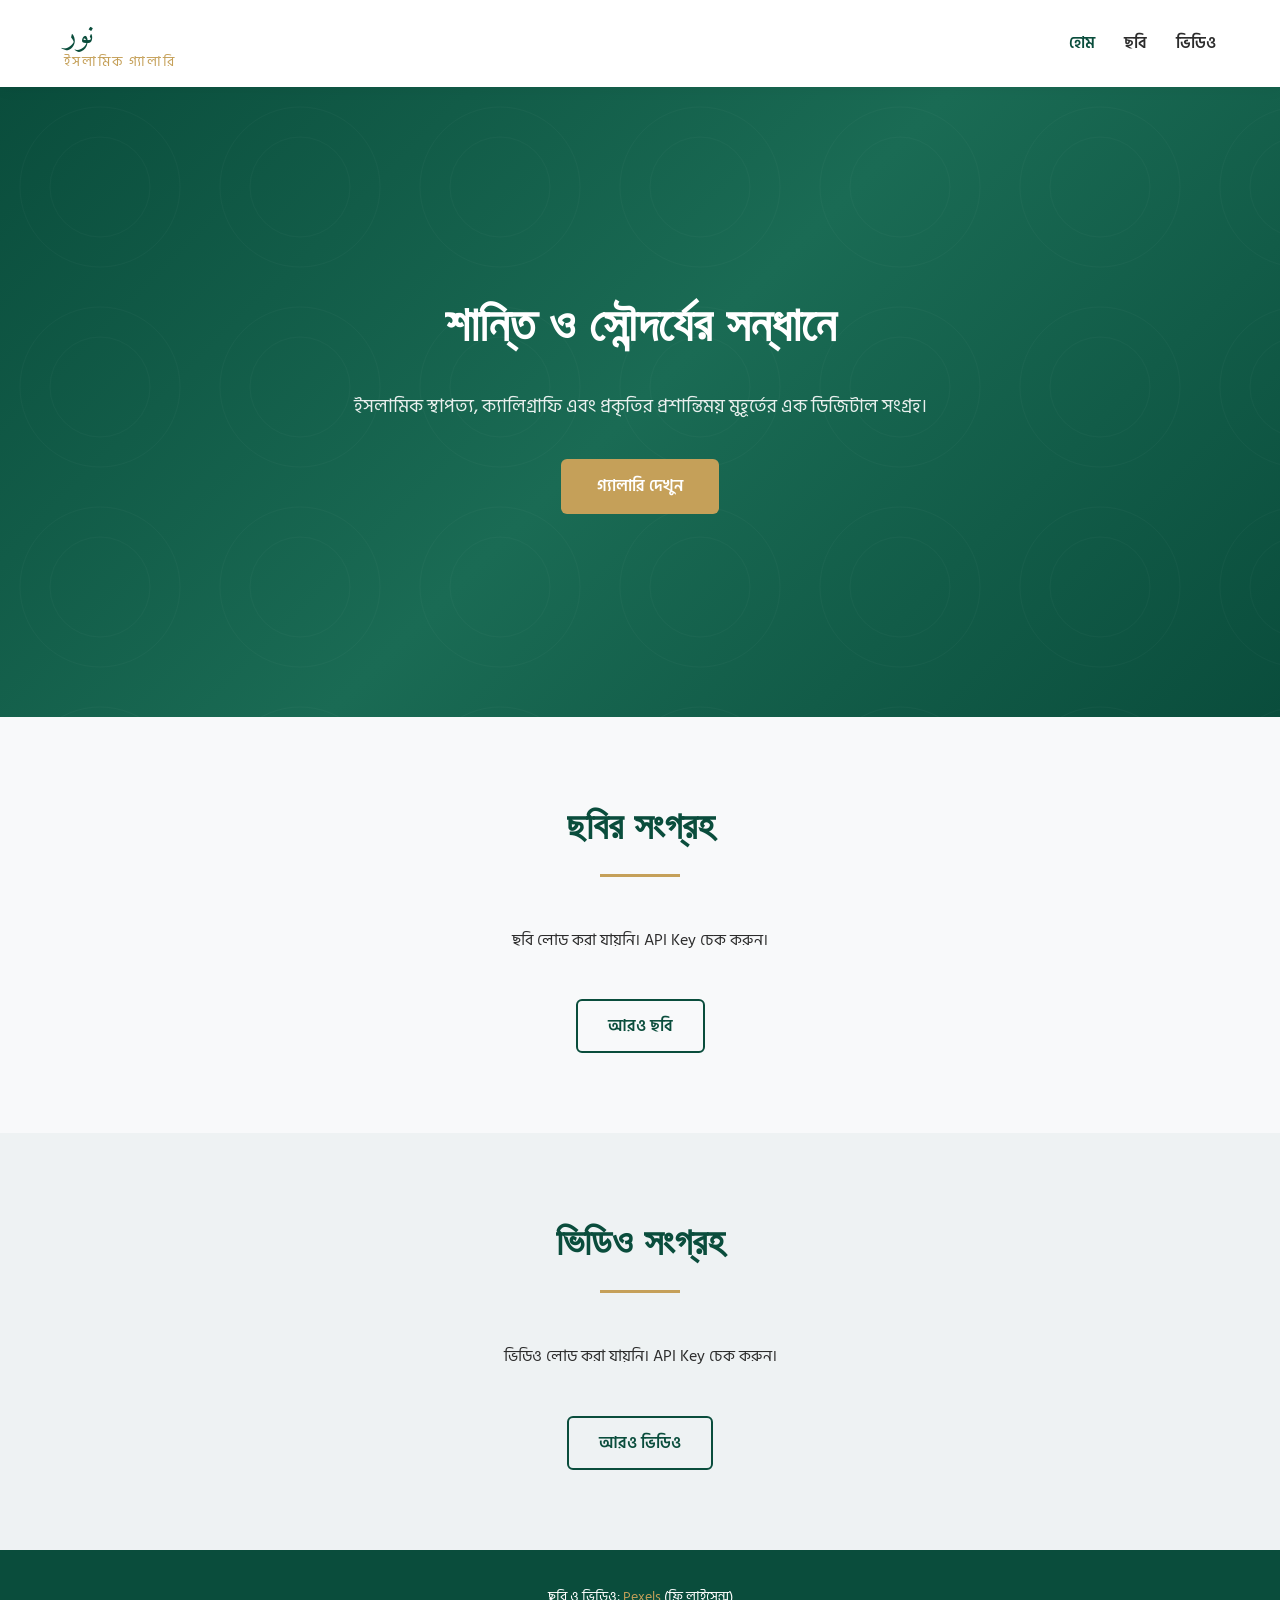
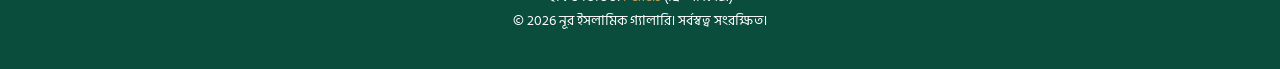
<file: index.html>
<!DOCTYPE html>
<html lang="bn">
<head>
    <meta charset="UTF-8">
    <meta name="viewport" content="width=device-width, initial-scale=1.0">
    <title>নূর | ইসলামিক গ্যালারি</title>
    <link rel="stylesheet" href="style.css">
    <!-- Google Fonts: Hind Siliguri for Bangla, Amiri for Arabic-style headings -->
    <link rel="preconnect" href="https://fonts.googleapis.com">
    <link rel="preconnect" href="https://fonts.gstatic.com" crossorigin>
    <link href="https://fonts.googleapis.com/css2?family=Amiri:wght@400;700&family=Hind+Siliguri:wght@300;400;600;700&display=swap" rel="stylesheet">
</head>
<body>

    <!-- হেডার -->
    <header>
        <div class="logo">
            <span class="logo-arabic">نور</span>
            <span class="logo-bangla">ইসলামিক গ্যালারি</span>
        </div>
        <nav>
            <a href="#home" class="active">হোম</a>
            <a href="#gallery">ছবি</a>
            <a href="#videos">ভিডিও</a>
        </nav>
    </header>

    <!-- হিরো সেকশন (স্ট্যাটিক ইমেজ ছাড়া, গ্রেডিয়েন্ট) -->
    <section id="home" class="hero">
        <div class="hero-content">
            <h1>শান্তি ও সৌন্দর্যের সন্ধানে</h1>
            <p>ইসলামিক স্থাপত্য, ক্যালিগ্রাফি এবং প্রকৃতির প্রশান্তিময় মুহূর্তের এক ডিজিটাল সংগ্রহ।</p>
            <a href="#gallery" class="btn">গ্যালারি দেখুন</a>
        </div>
    </section>

    <!-- ছবির গ্যালারি -->
    <section id="gallery" class="section">
        <div class="section-title">
            <h2>ছবির সংগ্রহ</h2>
            <div class="underline"></div>
        </div>
        <div class="gallery-grid" id="photo-gallery">
            <!-- ছবি এখানে জাভাস্ক্রিপ্ট দিয়ে লোড হবে -->
        </div>
        <div class="load-more">
            <button id="load-more-photos" class="btn-outline">আরও ছবি</button>
        </div>
    </section>

    <!-- ভিডিও গ্যালারি -->
    <section id="videos" class="section bg-alt">
        <div class="section-title">
            <h2>ভিডিও সংগ্রহ</h2>
            <div class="underline"></div>
        </div>
        <div class="video-grid" id="video-gallery">
            <!-- ভিডিও এখানে জাভাস্ক্রিপ্ট দিয়ে লোড হবে -->
        </div>
        <div class="load-more">
            <button id="load-more-videos" class="btn-outline">আরও ভিডিও</button>
        </div>
    </section>

    <!-- ফুটার -->
    <footer>
        <p>ছবি ও ভিডিও: <a href="https://www.pexels.com" target="_blank">Pexels</a> (ফ্রি লাইসেন্স)</p>
        <p>&copy; 2026 নূর ইসলামিক গ্যালারি। সর্বস্বত্ব সংরক্ষিত।</p>
    </footer>

    <script src="script.js"></script>
</body>
</html>
</file>
<file: style.css>
/* ============================
   ভেরিয়েবল ও গ্লোবাল স্টাইল
   ============================ */
:root {
    --primary-color: #0A4D3C;     /* গাঢ় সবুজ */
    --secondary-color: #C5A059;   /* সোনালী */
    --bg-color: #F8F9FA;
    --text-color: #2C2C2C;
    --white: #ffffff;
    --card-shadow: 0 4px 20px rgba(0, 0, 0, 0.08);
    --font-heading: 'Amiri', serif;
    --font-body: 'Hind Siliguri', sans-serif;
}

* {
    margin: 0;
    padding: 0;
    box-sizing: border-box;
}

body {
    font-family: var(--font-body);
    background-color: var(--bg-color);
    color: var(--text-color);
    line-height: 1.7;
}

/* ============================
   হেডার
   ============================ */
header {
    background: var(--white);
    padding: 1rem 5%;
    display: flex;
    justify-content: space-between;
    align-items: center;
    box-shadow: 0 2px 15px rgba(0, 0, 0, 0.05);
    position: sticky;
    top: 0;
    z-index: 1000;
}

.logo {
    display: flex;
    flex-direction: column;
    line-height: 1.2;
}

.logo-arabic {
    font-family: var(--font-heading);
    font-size: 2rem;
    color: var(--primary-color);
}

.logo-bangla {
    font-size: 0.85rem;
    color: var(--secondary-color);
    letter-spacing: 2px;
    text-transform: uppercase;
}

nav a {
    text-decoration: none;
    color: var(--text-color);
    margin-left: 25px;
    font-weight: 600;
    transition: color 0.3s;
}

nav a:hover,
nav a.active {
    color: var(--primary-color);
}

/* ============================
   হিরো সেকশন
   ============================ */
.hero {
    height: 70vh;
    background: linear-gradient(135deg, #0A4D3C 0%, #1A6B54 50%, #0A4D3C 100%);
    display: flex;
    align-items: center;
    justify-content: center;
    text-align: center;
    color: var(--white);
    padding: 0 5%;
    position: relative;
    overflow: hidden;
}

.hero::before {
    content: '';
    position: absolute;
    top: 0;
    left: 0;
    right: 0;
    bottom: 0;
    background: url('data:image/svg+xml;utf8,<svg xmlns="http://www.w3.org/2000/svg" width="100" height="100" viewBox="0 0 100 100"><circle cx="50" cy="50" r="40" fill="none" stroke="rgba(255,255,255,0.05)" stroke-width="0.5"/><circle cx="50" cy="50" r="25" fill="none" stroke="rgba(255,255,255,0.05)" stroke-width="0.5"/></svg>');
    background-size: 200px 200px;
    opacity: 0.5;
}

.hero-content {
    position: relative;
    z-index: 2;
    max-width: 700px;
}

.hero-content h1 {
    font-family: var(--font-heading);
    font-size: 3rem;
    margin-bottom: 20px;
    font-weight: 700;
}

.hero-content p {
    font-size: 1.2rem;
    margin-bottom: 35px;
    opacity: 0.9;
}

/* ============================
   বাটন স্টাইল
   ============================ */
.btn {
    display: inline-block;
    padding: 14px 36px;
    background-color: var(--secondary-color);
    color: var(--white);
    text-decoration: none;
    border-radius: 6px;
    font-weight: 600;
    transition: all 0.3s;
    border: none;
    cursor: pointer;
    font-family: inherit;
    font-size: 1rem;
}

.btn:hover {
    background-color: #a88545;
    transform: translateY(-2px);
}

.btn-outline {
    padding: 12px 30px;
    background: transparent;
    border: 2px solid var(--primary-color);
    color: var(--primary-color);
    border-radius: 6px;
    font-weight: 600;
    cursor: pointer;
    transition: all 0.3s;
    font-family: inherit;
    font-size: 1rem;
}

.btn-outline:hover {
    background: var(--primary-color);
    color: var(--white);
}

/* ============================
   সেকশন স্টাইল
   ============================ */
.section {
    padding: 80px 5%;
}

.bg-alt {
    background-color: #eef2f3;
}

.section-title {
    text-align: center;
    margin-bottom: 50px;
}

.section-title h2 {
    font-family: var(--font-heading);
    font-size: 2.4rem;
    color: var(--primary-color);
}

.underline {
    width: 80px;
    height: 3px;
    background-color: var(--secondary-color);
    margin: 12px auto;
}

/* ============================
   গ্যালারি গ্রিড
   ============================ */
.gallery-grid {
    display: grid;
    grid-template-columns: repeat(auto-fill, minmax(280px, 1fr));
    gap: 20px;
}

.gallery-item {
    position: relative;
    overflow: hidden;
    border-radius: 12px;
    box-shadow: var(--card-shadow);
    cursor: pointer;
    transition: transform 0.3s;
    background: var(--white);
}

.gallery-item img {
    width: 100%;
    height: 260px;
    object-fit: cover;
    display: block;
    transition: transform 0.6s;
}

.gallery-item:hover img {
    transform: scale(1.08);
}

.gallery-item .overlay {
    position: absolute;
    bottom: 0;
    left: 0;
    right: 0;
    background: linear-gradient(to top, rgba(0, 0, 0, 0.75), transparent);
    padding: 20px 15px 12px;
    color: var(--white);
    opacity: 0;
    transition: opacity 0.3s;
    font-size: 0.9rem;
}

.gallery-item:hover .overlay {
    opacity: 1;
}

/* ============================
   ভিডিও গ্রিড
   ============================ */
.video-grid {
    display: grid;
    grid-template-columns: repeat(auto-fill, minmax(380px, 1fr));
    gap: 20px;
}

.video-item {
    border-radius: 12px;
    overflow: hidden;
    box-shadow: var(--card-shadow);
    background: #000;
    transition: transform 0.3s;
}

.video-item:hover {
    transform: translateY(-4px);
}

.video-item video {
    width: 100%;
    height: 240px;
    object-fit: cover;
    display: block;
}

/* ============================
   লোড মোর
   ============================ */
.load-more {
    text-align: center;
    margin-top: 45px;
}

/* ============================
   ফুটার
   ============================ */
footer {
    background: var(--primary-color);
    color: var(--white);
    text-align: center;
    padding: 35px 5%;
    font-size: 0.9rem;
}

footer a {
    color: var(--secondary-color);
    text-decoration: none;
}

/* ============================
   রেসপন্সিভ ডিজাইন
   ============================ */
@media (max-width: 768px) {
    .hero-content h1 {
        font-size: 2.2rem;
    }
    header {
        flex-direction: column;
        gap: 12px;
        padding: 1rem;
    }
    nav a {
        margin: 0 12px;
    }
    .video-grid {
        grid-template-columns: 1fr;
    }
    .gallery-grid {
        grid-template-columns: repeat(auto-fill, minmax(220px, 1fr));
    }
}
</file>
